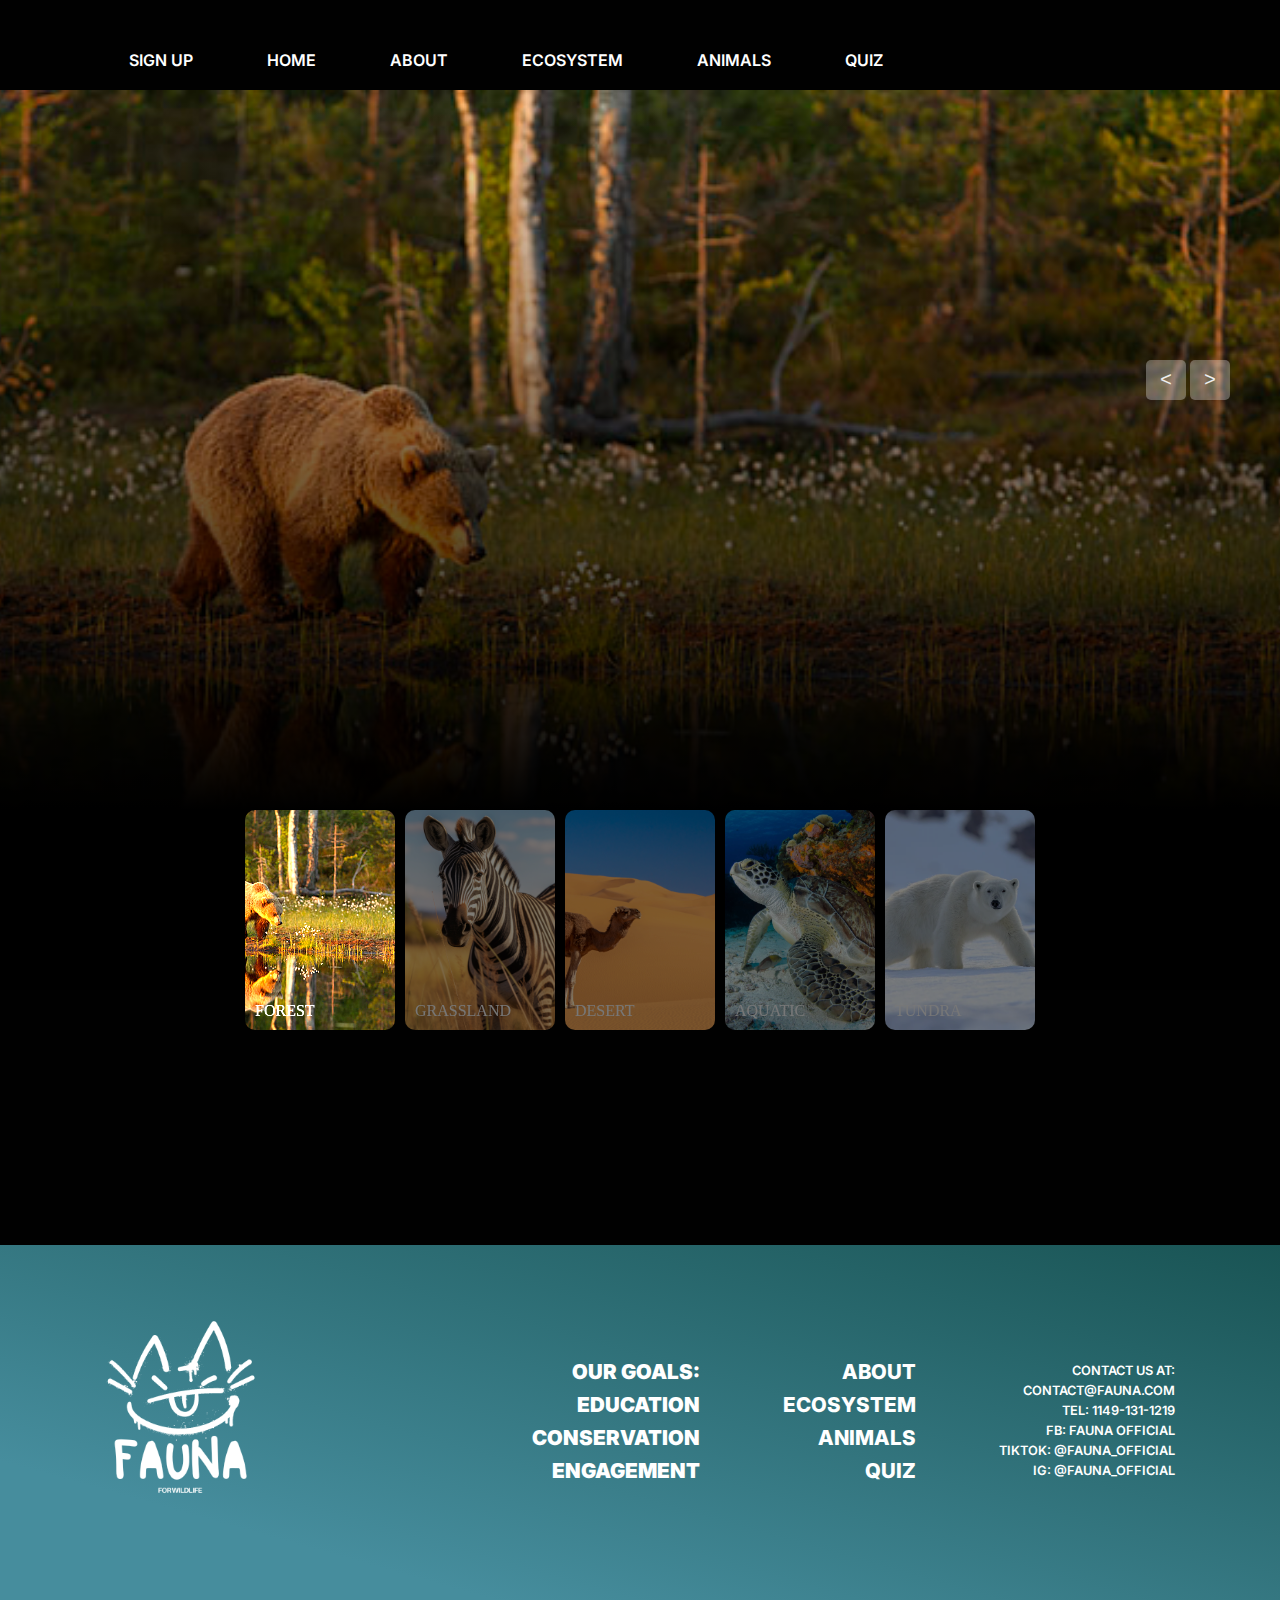
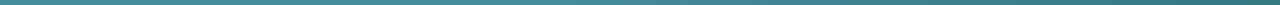
<file: ecosystem.html>
<!DOCTYPE html>
<html lang="en">
    <head>
        <meta charset="UTF-8">
        <meta name="keywords" content="HTML, CSS, JavaScript">
        <meta name="author" content="Joriz Zianne D. Porol">
        <meta name="revised" content="06-01-24">
        <title>Ecosystem</title>
    </head>
    <body>
        <div class="banner">
            <div class="navbar">
                <ul>
                    <li><a href="signup.html">Sign Up</a></li>
                    <li><a href="index.html">Home</a></li>
                    <li><a href="about.html">About</a></li>
                    <li><a href="ecosystem.html">Ecosystem</a></li>
                    <li><a href="animals.html">Animals</a></li>
                    <li><a href="quiz.html">Quiz</a></li>
                </ul>
        </div>

        <div class="slider">
            <div class="list">
                <div class="item active">
                    <img src="forest_ecosystem.jpg">
                    <div class="content">
                        <p>FAUNA</p>
                        <h2>FOREST</h2>
                        <p>
                            Forests, including tropical rainforests, temperate forests, and boreal forests (taiga), 
                            are characterized by dense tree cover. They provide habitats for a diverse array of species such as 
                            jaguars, orangutans, deer, bears, moose, wolves, and numerous bird and insect species.
                        </p>
                    </div>
                </div>
                <div class="item">
                    <img src="grassland_ecosystem.jpg">
                    <div class="content">
                        <p>FAUNA</p>
                        <h2>GRASSLAND</h2>
                        <p>
                            Grasslands, including savannas and temperate grasslands, are dominated by grasses rather 
                            than large trees. Savannas support large herbivores like elephants and zebras, as well as 
                            predators like lions and cheetahs, while temperate grasslands are home to species such as bison 
                            and pronghorns.
                        </p>
                    </div>
                </div>
                <div class="item">
                    <img src="desert_ecosystem.jpg">
                    <div class="content">
                        <p>FAUNA</p>
                        <h2>DESERT</h2>
                        <p>
                            Deserts, both hot and cold, are arid regions with sparse vegetation. Hot deserts host 
                            species adapted to extreme heat and dry conditions, such as camels, snakes, and scorpions, 
                            while cold deserts are home to animals like the desert fox and various hardy insects.
                        </p>
                    </div>
                </div>
                <div class="item">
                    <img src="aquatic_ecosystem.jpg">
                    <div class="content">
                        <p>FAUNA</p>
                        <h2>AQUATIC</h2>
                        <p>
                            Aquatic ecosystems, including freshwater (rivers, lakes, and wetlands) and marine (oceans and seas), 
                            support a vast range of life forms. Freshwater habitats are inhabited by fish, 
                            amphibians, and birds like herons and kingfishers, while marine environments are 
                            home to whales, sharks, coral reefs, and numerous fish species.
                        </p>
                    </div>
                </div>
                <div class="item">
                    <img src="tundra_ecosystem.png">
                    <div class="content">
                        <p>FAUNA</p>
                        <h2>TUNDRA</h2>
                        <p>
                            Tundras, comprising Arctic and Alpine tundras, are cold, treeless regions with 
                            low-growing vegetation. The Arctic tundra is home to animals such as polar bears, caribou, 
                            and arctic foxes, whereas the Alpine tundra, found at high altitudes, supports species 
                            like mountain goats, pikas, and snow leopards.
                        </p>
                    </div>
                </div>
            </div>
            <div class="arrows">
                <button id="prev"><</button>
                <button id="next">></button>
            </div>
            <div class="thumbnail">
                <div class="item active">
                    <img src="forest_ecosystem.jpg">
                    <div class="content">
                        FOREST
                    </div>
                </div>
                <div class="item">
                    <img src="grassland_ecosystem.jpg">
                    <div class="content">
                        GRASSLAND
                    </div>
                </div>
                <div class="item">
                    <img src="desert_ecosystem.jpg">
                    <div class="content">
                        DESERT
                    </div>
                </div>
                <div class="item">
                    <img src="aquatic_ecosystem.jpg">
                    <div class="content">
                        AQUATIC
                    </div>
                </div>
                <div class="item">
                    <img src="tundra_ecosystem.png">
                    <div class="content">
                        TUNDRA
                    </div>
                </div>
            </div>
        </div>

        <div id="footer">
            <img src="logo_fauna (1).png" alt="Logo"/>

            <div id="f1">
            <h3>OUR GOALS:</h3>
            <h3>EDUCATION</h3>
            <h3>CONSERVATION</h3>
            <h3>ENGAGEMENT</h3>
            </div>
            <div id="f2">
                <h3> ABOUT </h3>
                <h3> ECOSYSTEM </h3>
                <h3> ANIMALS </h3>
                <h3> QUIZ </h3>
            </div>
            <div id="f3">
            <h4>
                CONTACT US AT: <br />
                CONTACT@FAUNA.COM<br />
                TEL: 1149-131-1219<br />
                FB: FAUNA OFFICIAL <br />
                TIKTOK: @FAUNA_OFFICIAL <br />
                IG: @FAUNA_OFFICIAL <br />
            </h4>
            </div>
        </div>
        </div>
    </body>
    <style>
        @import url("https://fonts.googleapis.com/css2?family=Inter:wght@500&display=swap");
        @import url("https://fonts.googleapis.com/css2?family=Libre+Baskerville:ital,wght@0,400;0,700;1,400&display=swap");
        
        *{
            margin: 0;
            padding: 0;
            font-family: Inter;
            box-sizing: border-box;
        }
        body{
            height: 100%;
            width: 100%;
            font-family: "Inter", "Libre-Baskerville";
            margin: 0;
            background-color: #010101;
            color: #eee;
        }
        *::selection {
            background-color: #fff;
            color: #21676a;
        }
        body::-webkit-scrollbar {
            display: block;
            width: 8px;
            background:  rgb(115, 165, 174);
        }
        body::-webkit-scrollbar-thumb {
            background-color: #fff;
            border-radius: 50px;
        }
        body {
            overflow-x: hidden;
        }
        .banner{
            width: 100%;
            height: 100vh;
            background-image: linear-gradient(rgba(0,0,0,0.40),rgba(0,0,0,0.40));
            background-position: center;
            background-size: center;
        }
        .navbar{
            z-index: 1;
            width: 90%;
            padding: 30px;
            margin: auto;
            display: flex;
            align-items: center;
            justify-content: space-between;
        }

        .navbar ul li{
            list-style: none;
            display: inline-block;
            margin: 20px;
        }
        .navbar ul li a{
            text-decoration: none;
            text-transform: uppercase;
            color: white;
            font-weight: 600;
            padding: 15px;
        }
        li a:hover{
            background: white;
            transition: 0.3s;
        }
        .navbar a:hover{
            color: black;
        }
        .slider{
            top: -30px;
            height: 100vh;
            position: relative;
        }
        .slider .list .item{
            position: absolute;
            inset: 0 0 0 0;
            overflow: hidden;
            opacity: 0;
            transition: .5s;
        }
        .slider .list .item img{
            width: 100%;
            height: 100%;
            object-fit: cover;
        }
        .slider .list .item::after{
            content: '';
            width: 100%;
            height: 100%;
            position: absolute;
            left: 0;
            bottom: 0;
            background-image: linear-gradient(
                to top, #000 20%, transparent
            );
        }
        .slider .list .item .content{
            position: absolute;
            left: 10%;
            top: 20%;
            width: 500px;
            max-width: 80%;
            z-index: 1;
        }
        .slider .list .item .content p:nth-child(1){
            text-transform: uppercase;
            letter-spacing: 10px;
        }
        .slider .list .item .content h2{
            font-family: "Libre-Baskerville";
            font-size: 100px;
            margin: 0;
        }
        .slider .list .item.active{
            opacity: 1;
            z-index: 10;
        }
        @keyframes showContent {
            to{
                transform: translateY(0);
                filter: blur(0);
                opacity: 1;
            }
        }
        .slider .list .item.active p:nth-child(1),
        .slider .list .item.active h2,
        .slider .list .item.active p:nth-child(3){
            transform: translateY(30px);
            filter: blur(20px);
            opacity: 0;
            animation: showContent .5s .7s ease-in-out 1 forwards;
        }
        .slider .list .item.active h2{
            animation-delay: 1s;
        }
        .slider .list .item.active p:nth-child(3){
            animation-duration: 1.3s;
        }
        .arrows{
            position: absolute;
            top: 30%;
            right: 50px;
            z-index: 100;
        }
        .arrows button{
            background-color: #eee5;
            border: none;
            font-family: monospace;
            width: 40px;
            height: 40px;
            border-radius: 5px;
            font-size: x-large;
            color: #eee;
            transition: .5s;
        }
        .arrows button:hover{
            background-color: #eee;
            color: black;
        }
        .thumbnail{
            position: absolute;
            bottom: 50px;
            top: 80%;
            z-index: 11;
            display: flex;
            gap: 10px;
            width: 100%;
            height: 250px;
            padding: 0 50px;
            box-sizing: border-box;
            overflow: auto;
            justify-content: center;
        }
        .thumbnail::-webkit-scrollbar{
            width: 0;
        }
        .thumbnail .item{
            width: 150px;
            height: 220px;
            filter: brightness(.5);
            transition: .5s;
            flex-shrink: 0;
        }
        .thumbnail .item img{
            width: 100%;
            height: 100%;
            object-fit: cover;
            border-radius: 10px;
        }
        .thumbnail .item.active{
            filter: brightness(1.5);
        }
        .thumbnail .item .content{
            position: absolute;
            font-family: "Libre-Baskerville";
            inset: auto 10px 10px 10px;
        }
        @media screen and (max-width: 678px) {
            .thumbnail{
                justify-content: start;
            }
            .slider .list .item .content h2{
                font-size: 60px;
            }
            .arrows{
                top: 10%;
            }
        }
        .text h2 {
            font-size: 70px;
            margin: 0;
            font-family: "Libre-Baskerville";
            text-align: left;
            padding-left: 10%;
            padding-top: 15%;
            color: white;
        }
        #footer {
            top: 25%;
            height: 40vh;
            width: 100%;
            background: linear-gradient(to left bottom, #195454 0%, #468d9d 80%);
            position: relative;
            display: flex;
            align-items: center;
            justify-content: flex-start;
            gap: 6.5vw;
            padding: 0 100px;
        }
        #footer > img {
            position: absolute;
            left: 0;
            height: 100%;
            z-index: 0;
        }
        #f1, #f2, #f3 {
            text-align: right;
            left: 40%;
            width: fit-content;
            position: relative;
            z-index: 99;
        }
        #f1 h3 {
            font-size: 1.6vw;
            white-space: nowrap;
            text-transform: uppercase;
            color: white;
            font-weight: 900;
            margin-bottom: 8px;
        }

        #f2 h3 {
            text-decoration: none !important;
            font-size: 1.6vw;
            white-space: nowrap;
            text-transform: uppercase;
            color: white;
            font-weight: 800;
            margin-bottom: 8px;
        }
        #f3 h4 {
            font-size: 1vw;
            white-space: nowrap;
            text-transform: uppercase;
            color: white;
            font-weight: 600;
            line-height: 20px;
            margin-bottom: 8px;
        }
    </style>
    <script>
        let items = document.querySelectorAll('.slider .list .item');
        let next = document.getElementById('next');
        let prev = document.getElementById('prev');
        let thumbnails = document.querySelectorAll('.thumbnail .item');
        let countItem = items.length;
        let itemActive = 0;

        next.onclick = function(){
            itemActive = itemActive + 1;
            if(itemActive >= countItem){
                itemActive = 0;
            }
            showSlider();
        }
        prev.onclick = function(){
            itemActive = itemActive - 1;
            if(itemActive < 0){
                itemActive = countItem - 1;
            }
            showSlider();
        }
        let refreshInterval = setInterval(() => {
            next.click();
        }, 5000)

        function showSlider(){
            let itemActiveOld = document.querySelector('.slider .list .item.active');
            let thumbnailActiveOld = document.querySelector('.thumbnail .item.active');
            itemActiveOld.classList.remove('active');
            thumbnailActiveOld.classList.remove('active');

            items[itemActive].classList.add('active');
            thumbnails[itemActive].classList.add('active');

            clearInterval(refreshInterval);
            refreshInterval = setInterval(() => {
                next.click();
            }, 5000)
        }

        thumbnails.forEach((thumbnail, index) => {
            thumbnail.addEventListener('click', () => {
                itemActive = index;
                showSlider();
            })
        });
    </script>
</html>
</file>
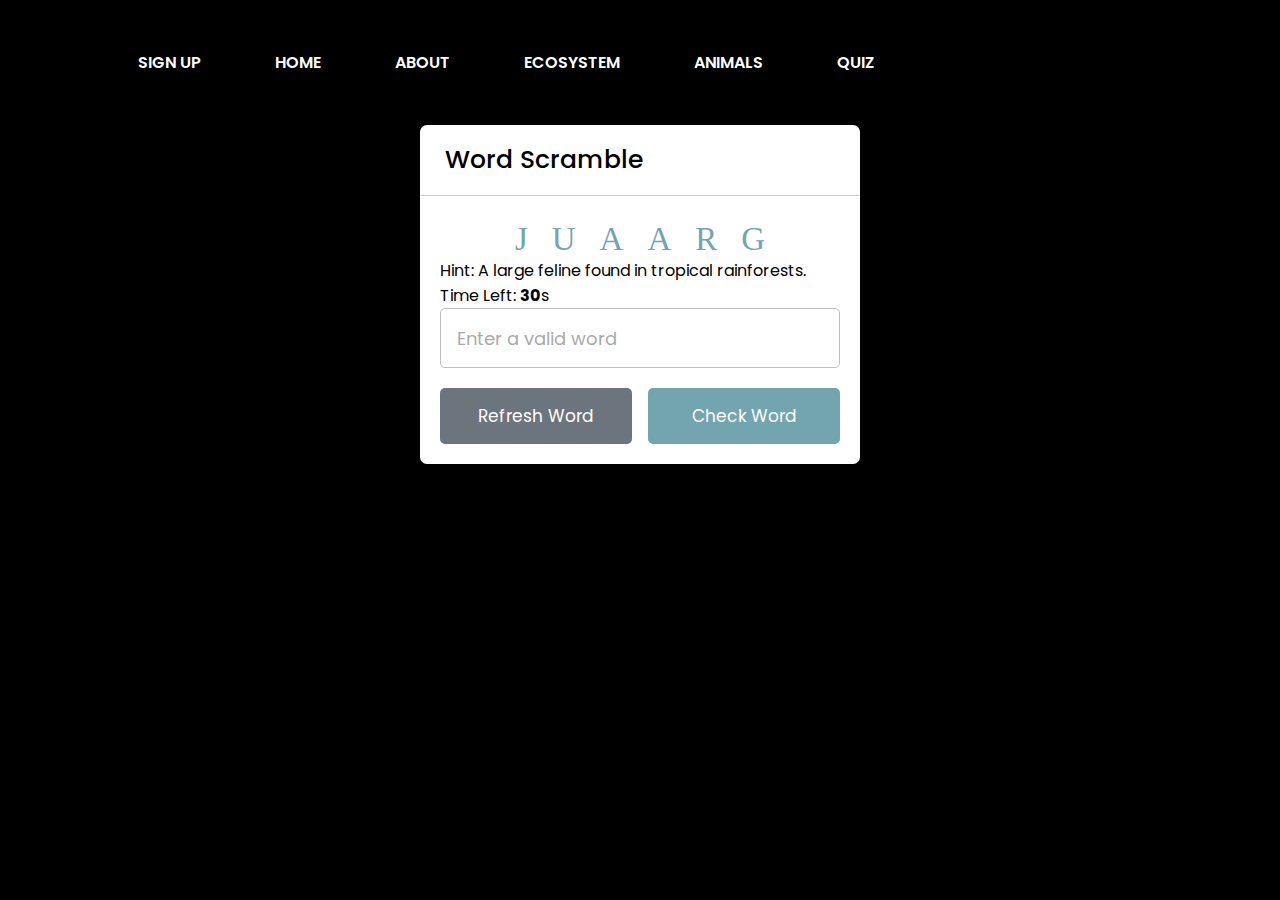
<file: quiz.html>
<!DOCTYPE html>
<html lang="en" dir="ltr">
  <head>
    <meta charset="UTF-8">
    <meta name="keywords" content="HTML, CSS, JavaScript">
    <meta name="author" content="Joriz Zianne D. Porol">
    <meta name="revised" content="06-01-24">

    <title>Quiz</title>

    <script src="words.js" defer></script>
    <script src="scripts.js" defer></script>
  </head>
  <body>
    <div class="banner">
      <div class="navbar">
          <ul>
              <li><a href="signup.html">Sign Up</a></li>
              <li><a href="index.html">Home</a></li>
              <li><a href="about.html">About</a></li>
              <li><a href="ecosystem.html">Ecosystem</a></li>
              <li><a href="animals.html">Animals</a></li>
              <li><a href="quiz.html">Quiz</a></li>
          </ul>
      </div>
    
    <center>
    <div class="container">
      <h2>Word Scramble</h2>
      <div class="content">
        <p class="word">something</p>
        <div class="classdetails">
          <p class="hint">Hint: <span> it's something that's fosho</span></p>
          <p class="time">Time Left: <span><b>30</b>s</span></p>
        </div>
        <input type="text" placeholder="Enter a valid word">
        <div class="buttons">
          <button class="refresh-word"> Refresh Word </button>
          <button class="check-word"> Check Word </button>
        </div>
      </div>
    </div>
    </center>
  </body>
  <style>
    @import url('https://fonts.googleapis.com/css2?family=Poppins:wght@400;500;600&display=swap');
    @import url("https://fonts.googleapis.com/css2?family=Libre+Baskerville:ital,wght@0,400;0,700;1,400&display=swap");
    @import url("https://fonts.googleapis.com/css2?family=Inter:wght@500&display=swap");

    *{
      margin: 0;
      padding: 0;
      box-sizing: border-box;
      font-family: 'Poppins', sans-serif;
    }
    body{
      display: flex;
      padding: 0 10px;
      align-items: center;
      justify-content: center;
      min-height: 100vh;
      background: black;
    }
    .banner{
      width: 100%;
      height: 100vh;
      background-position: center;
      background-size: center;
    }
    .navbar{
      font-family: "Inter";
      width: 90%;
      padding: 30px;
      margin: auto;
      display: flex;
      align-items: center;
      justify-content: space-between;
    }

    .navbar ul li{
      list-style: none;
      display: inline-block;
      margin: 20px;
    }
    .navbar ul li a{
      text-decoration: none;
      text-transform: uppercase;
      color: white;
      font-weight: 600;
      padding: 15px;
    }
    li a:hover{
      background: white;
      transition: 0.6s;
    }
    .navbar a:hover{
      color: black;
    }
    .container{
      text-align: left;
      width: 440px;
      border-radius: 7px;
      background: #fff;
      box-shadow: 0 10px 20px rgba(0,0,0,0.08);
    }
    .container h2{
      font-size: 25px;
      font-weight: 500;
      padding: 16px 25px;
      border-bottom: 1px solid #ccc;
    }
    .container .content{
      margin: 25px 20px 35px;
    }
    .content .word{
      font-family: "Libre-Baskerville";
      color: rgb(115, 165, 174);
      user-select: none;
      font-size: 33px;
      font-weight: 500;
      text-align: center;
      letter-spacing: 24px;
      margin-right: -24px;
      word-break: break-all;
      text-transform: uppercase;
    }
    .content .details{
      margin: 25px 0 20px;
    }
    .details p{
      font-size: 18px;
      margin-bottom: 10px;
    }
    .details p b{
      font-weight: 500;
    }
    .content input{
      width: 100%;
      height: 60px;
      outline: none;
      padding: 0 16px;
      font-size: 18px;
      border-radius: 5px;
      border: 1px solid #bfbfbf;
    }
    .content input:focus{
      box-shadow: 0px 2px 4px rgba(0,0,0,0.08);
    }
    .content input::placeholder{
      color: #aaa;
    }
    .content input:focus::placeholder{
      color: #bfbfbf;
    }
    .content .buttons{
      display: flex;
      margin-top: 20px;
      justify-content: space-between;
      padding-bottom: 5%;
    }
    .buttons button{
      border: none;
      outline: none;
      color: #fff;
      cursor: pointer;
      padding: 15px 0;
      font-size: 17px;
      border-radius: 5px;
      width: calc(100% / 2 - 8px);
      transition: all 0.3s ease;
    }
    .buttons button:active{
      transform: scale(0.97);
    }
    .buttons .refresh-word{
      background: #6C757D;
    }
    .buttons .refresh-word:hover{
      background: #5f666d;
    }
    .buttons .check-word{
      background: rgb(115, 165, 174);
    }
    .buttons .check-word:hover{
      background: rgb(115, 165, 174);
    }

    @media screen and (max-width: 470px) {
      .container h2{
        font-size: 22px;
        padding: 13px 20px;
      }
      .content .word{
        font-size: 30px;
        letter-spacing: 20px;
        margin-right: -20px;
      }
      .container .content{
        margin: 20px 20px 30px;
      }
      .details p{
        font-size: 16px;
        margin-bottom: 8px;
      }
      .content input{
        height: 55px;
        font-size: 17px;
      }
      .buttons button{
        padding: 14px 0;
        font-size: 16px;
        width: calc(100% / 2 - 7px);
      }
    }
  </style>
</html>
</file>
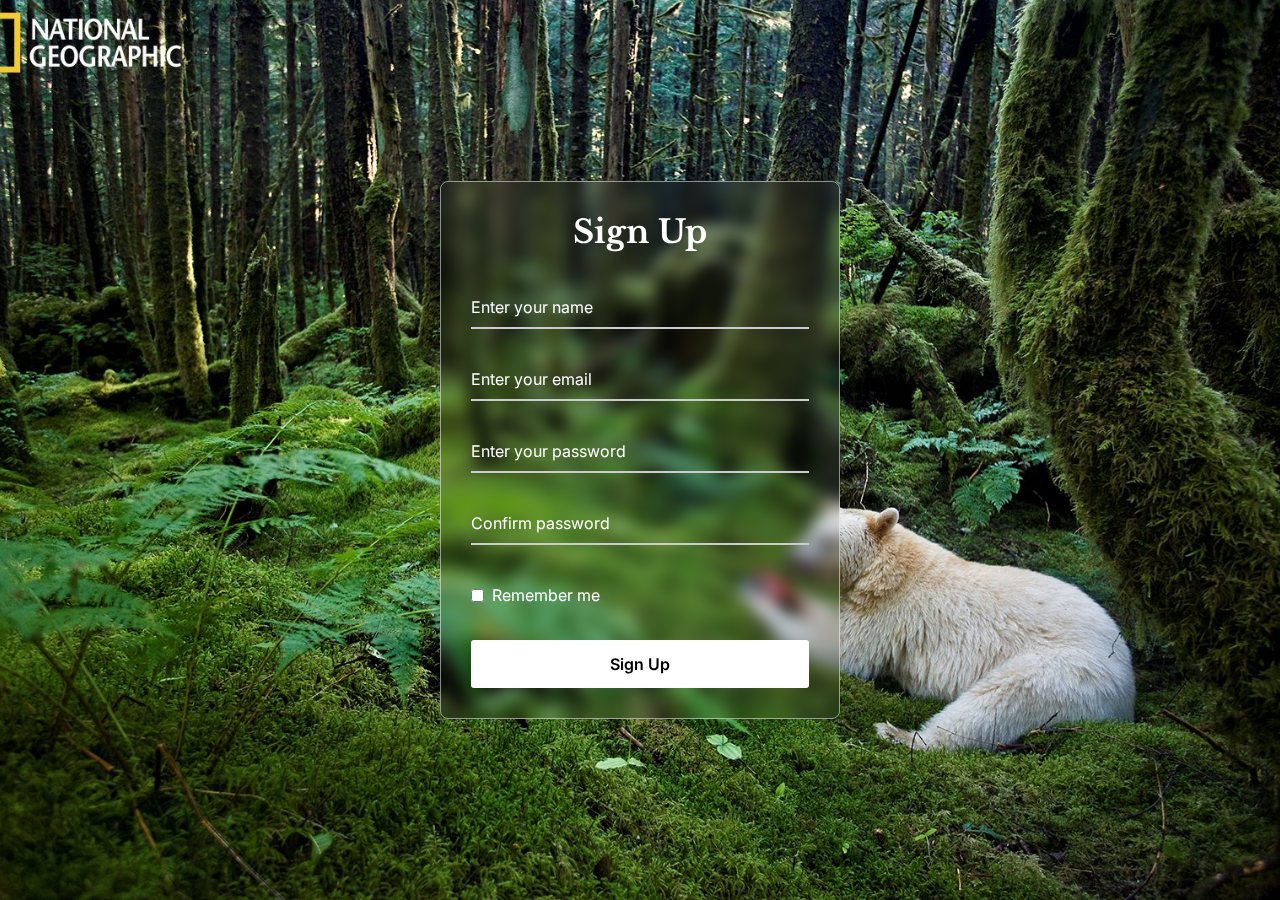
<file: signup.html>
<!DOCTYPE html>
<html>
  <head>
    <meta charset="UTF-8">
    <meta name="keywords" content="HTML, CSS, JavaScript">
    <meta name="author" content="Joriz Zianne D. Porol">
    <meta name="revised" content="06-01-24">
    <title>Sign Up Page</title>
  </head>
  <body>
    <div class="wrapper">
      <form id="signupForm" action="#">
        <h2>Sign Up</h2>
        <div class="input-field">
          <input type="text" id="name" name="name" required>
          <label>Enter your name</label>
        </div>

        <div class="input-field">
          <input type="email" id="email" name="email" required>
          <label>Enter your email</label>
        </div>

        <div class="input-field">
          <input type="password" id="password" name="password" required>
          <label>Enter your password</label>
        </div>

        <div class="input-field">
          <input type="password" id="confirmpassword" name="confirmpassword" required>
          <label>Confirm password</label>
        </div>
        
        <div class="forget">
          <label for="remember">
            <input type="checkbox" id="remember">
            <p>Remember me</p>
          </label>
        </div>
        <button type="submit">Sign Up</button>
      </form>
    </div>
  </body>
  <style>
      @import url("https://fonts.googleapis.com/css2?family=Libre+Baskerville:ital,wght@0,400;0,700;1,400&display=swap");
      @import url("https://fonts.googleapis.com/css2?family=Inter:wght@500&display=swap");

      * {
        margin: 0;
        padding: 0;
        box-sizing: border-box;
        font-family: Inter;
      }

      body {
        display: flex;
        align-items: center;
        justify-content: center;
        background-size: cover;
        position: relative;
        min-height: 100vh;
        width: 100%;
        padding: 0 10px;
      }

      body::before {
        content: "";
        position: absolute;
        width: 100%;
        height: 100%;
        background: url("icebear.jpeg"), #000;
        background-position: center;
        background-size: cover;
      }

      .wrapper {
        width: 400px;
        position: absolute;
        border-radius: 8px;
        padding: 30px;
        text-align: center;
        border: 1px solid rgba(255, 255, 255, 0.5);
        backdrop-filter: blur(8px);
        -webkit-backdrop-filter: blur(8px);
      }

      form {
        display: flex;
        flex-direction: column;
      }

      h2 {
        font-family: Libre Baskerville;
        font-size: 2rem;
        margin-bottom: 20px;
        color: #fff;
      }

      .input-field {
        position: relative;
        border-bottom: 2px solid #ccc;
        margin: 15px 0;
      }

      .input-field label {
        position: absolute;
        top: 50%;
        left: 0;
        transform: translateY(-50%);
        color: #fff;
        font-size: 16px;
        pointer-events: none;
        transition: 0.15s ease;
      }

      .input-field input {
        width: 100%;
        height: 40px;
        background: transparent;
        border: none;
        outline: none;
        font-size: 16px;
        color: #fff;
      }

      .input-field input:focus~label,
      .input-field input:valid~label {
        font-size: 0.8rem;
        top: 10px;
        transform: translateY(-120%);
      }

      .forget {
        display: flex;
        align-items: center;
        justify-content: space-between;
        margin: 25px 0 35px 0;
        color: #fff;
      }

      #remember {
        accent-color: #fff;
      }

      .forget label {
        display: flex;
        align-items: center;
      }

      .forget label p {
        margin-left: 8px;
      }

      .wrapper a {
        color: #efefef;
        text-decoration: none;
      }

      .wrapper a:hover {
        text-decoration: underline;
      }

      button {
        background: #fff;
        color: #000;
        font-weight: 600;
        border: none;
        padding: 12px 20px;
        cursor: pointer;
        border-radius: 3px;
        font-size: 16px;
        border: 2px solid transparent;
        transition: 0.3s ease;
      }

      button:hover {
        color: #fff;
        border-color: #fff;
        background: rgba(255, 255, 255, 0.15);
      }
  </style>
  <script>
    document.getElementById('signupForm').addEventListener('submit', function(event) {
      event.preventDefault(); 

      const name = document.getElementById('name').value;
      const email = document.getElementById('email').value;
      const password = document.getElementById('password').value;
      const confirmPassword = document.getElementById('confirmpassword').value;
      const remember = document.getElementById('remember').checked;

      if (!name || !email || !password || !confirmPassword) {
        alert('Please fill in all fields.');
        return;
      }

      if (password !== confirmPassword) {
        alert('Passwords do not match.');
        return;
      }

      localStorage.setItem('name', name);
      localStorage.setItem('email', email);
      localStorage.setItem('password', password);
      localStorage.setItem('remember', remember);

      alert(`Welcome, ${name}!`);
      window.location.href = 'index.html';
    });
  </script>
</html>
</file>
